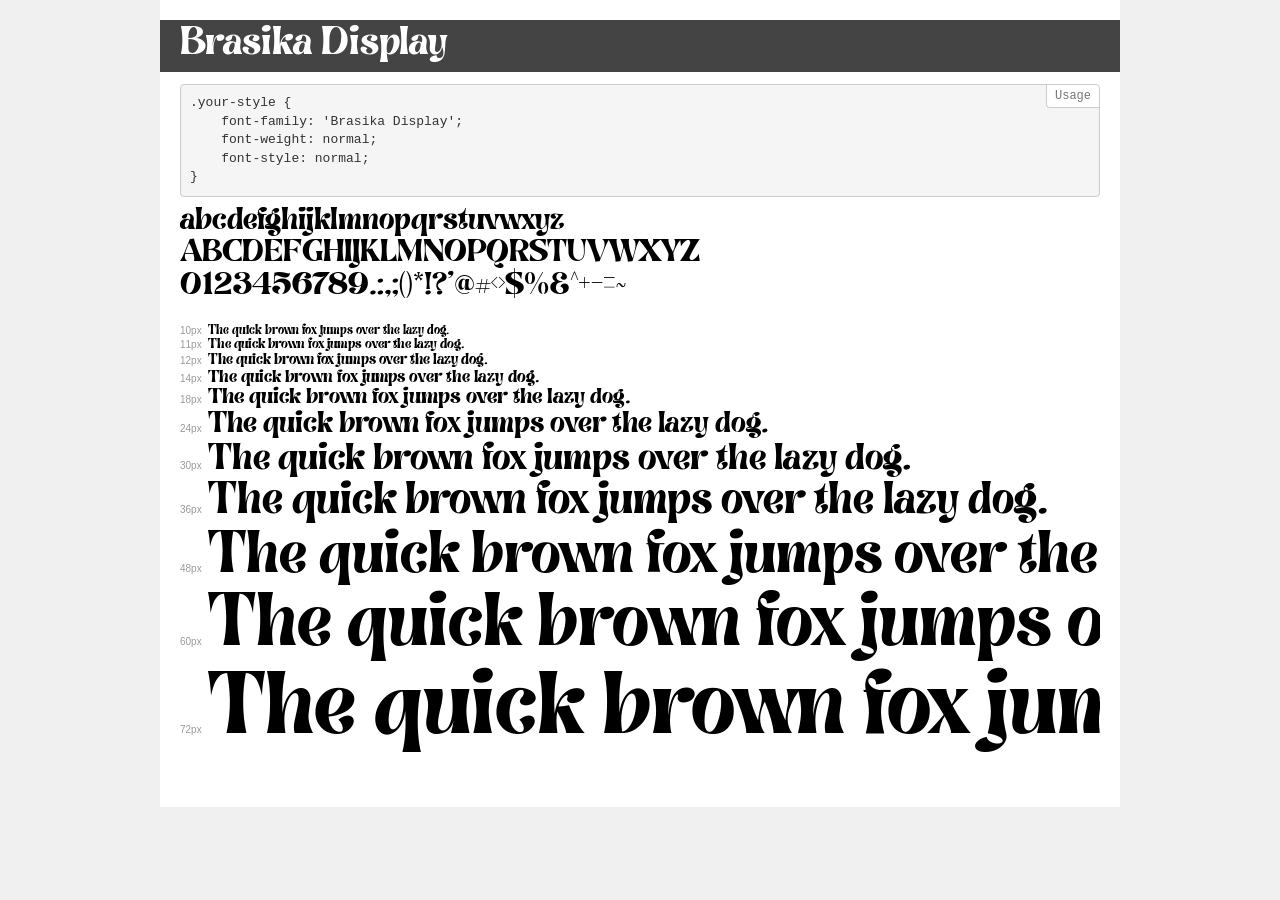
<file: fonts/font/demo.html>
<!DOCTYPE html>
<html lang="en">
<head>
    <meta charset="utf-8">
    <meta http-equiv="X-UA-Compatible" content="IE=edge">
    <meta name="viewport" content="width=device-width, initial-scale=1">
    <meta name="robots" content="noindex, noarchive">
    <meta name="format-detection" content="telephone=no">
    <title>Transfonter demo</title>
    <link href="stylesheet.css" rel="stylesheet">
    <style>
        /*
        http://meyerweb.com/eric/tools/css/reset/
        v2.0 | 20110126
        License: none (public domain)
        */
        html, body, div, span, applet, object, iframe,
        h1, h2, h3, h4, h5, h6, p, blockquote, pre,
        a, abbr, acronym, address, big, cite, code,
        del, dfn, em, img, ins, kbd, q, s, samp,
        small, strike, strong, sub, sup, tt, var,
        b, u, i, center,
        dl, dt, dd, ol, ul, li,
        fieldset, form, label, legend,
        table, caption, tbody, tfoot, thead, tr, th, td,
        article, aside, canvas, details, embed,
        figure, figcaption, footer, header, hgroup,
        menu, nav, output, ruby, section, summary,
        time, mark, audio, video {
            margin: 0;
            padding: 0;
            border: 0;
            font-size: 100%;
            font: inherit;
            vertical-align: baseline;
        }
        /* HTML5 display-role reset for older browsers */
        article, aside, details, figcaption, figure,
        footer, header, hgroup, menu, nav, section {
            display: block;
        }
        body {
            line-height: 1;
        }
        ol, ul {
            list-style: none;
        }
        blockquote, q {
            quotes: none;
        }
        blockquote:before, blockquote:after,
        q:before, q:after {
            content: '';
            content: none;
        }
        table {
            border-collapse: collapse;
            border-spacing: 0;
        }
        /* demo styles */
        body {
            background: #f0f0f0;
            color: #000;
        }
        .page {
            background: #fff;
            width: 920px;
            margin: 0 auto;
            padding: 20px 20px 0 20px;
            overflow: hidden;
        }
        .font-container {
            overflow-x: auto;
            overflow-y: hidden;
            margin-bottom: 40px;
            line-height: 1.3;
            white-space: nowrap;
            padding-bottom: 5px;
        }
        h1 {
            position: relative;
            background: #444;
            font-size: 32px;
            color: #fff;
            padding: 10px 20px;
            margin: 0 -20px 12px -20px;
        }
        .letters {
            font-size: 25px;
            margin-bottom: 20px;
        }
        .s10:before {
            content: '10px';
        }
        .s11:before {
            content: '11px';
        }
        .s12:before {
            content: '12px';
        }
        .s14:before {
            content: '14px';
        }
        .s18:before {
            content: '18px';
        }
        .s24:before {
            content: '24px';
        }
        .s30:before {
            content: '30px';
        }
        .s36:before {
            content: '36px';
        }
        .s48:before {
            content: '48px';
        }
        .s60:before {
            content: '60px';
        }
        .s72:before {
            content: '72px';
        }
        .s10:before, .s11:before, .s12:before, .s14:before,
        .s18:before, .s24:before, .s30:before, .s36:before,
        .s48:before, .s60:before, .s72:before {
            font-family: Arial, sans-serif;
            font-size: 10px;
            font-weight: normal;
            font-style: normal;
            color: #999;
            padding-right: 6px;
        }
        pre {
            display: block;
            position: relative;
            padding: 9px;
            margin: 0 0 10px;
            font-family: Monaco, Menlo, Consolas, "Courier New", monospace;
            font-size: 13px;
            line-height: 1.428571429;
            color: #333;
            font-weight: normal;
            font-style: normal;
            background-color: #f5f5f5;
            border: 1px solid #ccc;
            overflow-x: auto;
            border-radius: 4px;
        }
        pre:after {
            display: block;
            position: absolute;
            right: 0;
            top: 0;
            content: 'Usage';
            line-height: 1;
            padding: 5px 8px;
            font-size: 12px;
            color: #767676;
            background-color: #fff;
            border: 1px solid #ccc;
            border-right: none;
            border-top: none;
            border-radius: 0 4px 0 4px;
            z-index: 10;
        }
        /* responsive */
        @media (max-width: 959px) {
            .page {
                width: auto;
                margin: 0;
            }
        }
    </style>
</head>
<body>
<div class="page">
    <div class="demo">
        <h1 style="font-family: 'Brasika Display'; font-weight: normal; font-style: normal;">Brasika Display</h1>
        <pre>.your-style {
    font-family: 'Brasika Display';
    font-weight: normal;
    font-style: normal;
}</pre>
        <div class="font-container" style="font-family: 'Brasika Display'; font-weight: normal; font-style: normal;">
            <p class="letters">
                abcdefghijklmnopqrstuvwxyz<br>
ABCDEFGHIJKLMNOPQRSTUVWXYZ<br>
                0123456789.:,;()*!?'@#<>$%&^+-=~
            </p>
            <p class="s10" style="font-size: 10px;">The quick brown fox jumps over the lazy dog.</p>
            <p class="s11" style="font-size: 11px;">The quick brown fox jumps over the lazy dog.</p>
            <p class="s12" style="font-size: 12px;">The quick brown fox jumps over the lazy dog.</p>
            <p class="s14" style="font-size: 14px;">The quick brown fox jumps over the lazy dog.</p>
            <p class="s18" style="font-size: 18px;">The quick brown fox jumps over the lazy dog.</p>
            <p class="s24" style="font-size: 24px;">The quick brown fox jumps over the lazy dog.</p>
            <p class="s30" style="font-size: 30px;">The quick brown fox jumps over the lazy dog.</p>
            <p class="s36" style="font-size: 36px;">The quick brown fox jumps over the lazy dog.</p>
            <p class="s48" style="font-size: 48px;">The quick brown fox jumps over the lazy dog.</p>
            <p class="s60" style="font-size: 60px;">The quick brown fox jumps over the lazy dog.</p>
            <p class="s72" style="font-size: 72px;">The quick brown fox jumps over the lazy dog.</p>
        </div>
    </div>
</div>
</body>
</html>
</file>
<file: fonts/font/stylesheet.css>
@font-face {
    font-family: 'Brasika Display';
    src: url('BrasikaDisplay.eot');
    src: local('Brasika Display'), local('BrasikaDisplay'),
        url('BrasikaDisplay.eot?#iefix') format('embedded-opentype'),
        url('BrasikaDisplay.woff2') format('woff2'),
        url('BrasikaDisplay.woff') format('woff'),
        url('BrasikaDisplay.ttf') format('truetype');
    font-weight: normal;
    font-style: normal;
}
</file>
